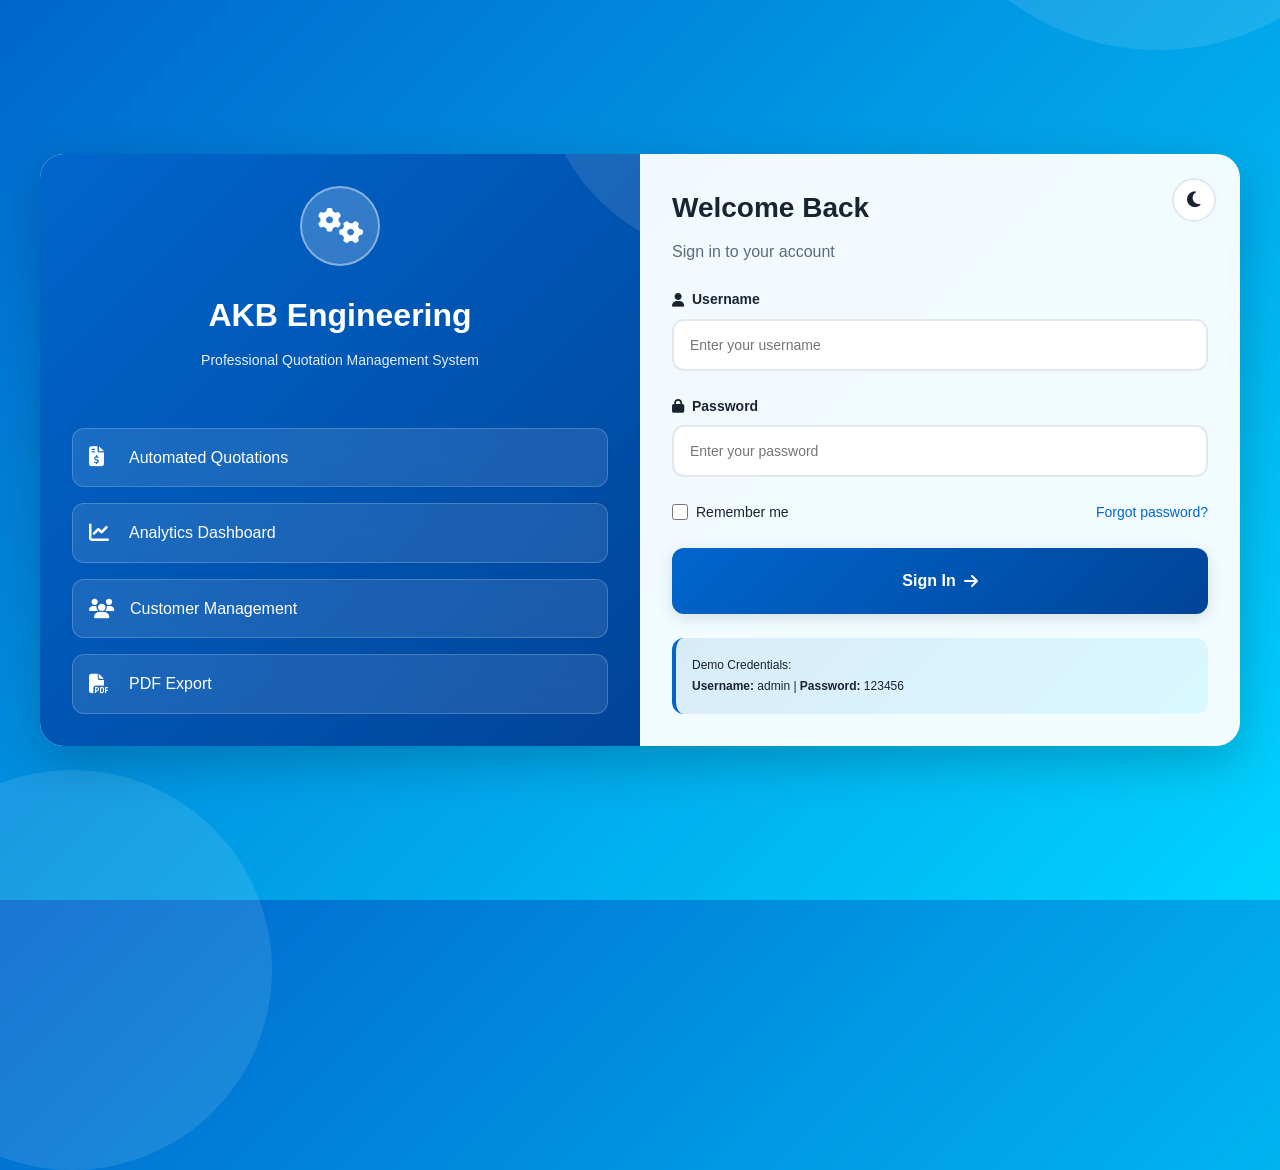
<file: index.html>
<!DOCTYPE html>
<html lang="en">
<head>
    <meta charset="UTF-8">
    <meta name="viewport" content="width=device-width, initial-scale=1.0">
    <title>AKB Engineering - Quotation Management System</title>
    <link rel="stylesheet" href="css/style.css">
    <link rel="stylesheet" href="https://cdnjs.cloudflare.com/ajax/libs/font-awesome/6.4.0/css/all.min.css">
</head>
<body class="login-page">
    <div class="login-container">
        <!-- Left Section with Branding -->
        <div class="login-left">
            <div class="login-brand">
                <div class="logo-circle">
                    <i class="fas fa-cogs"></i>
                </div>
                <h1>AKB Engineering</h1>
                <p>Professional Quotation Management System</p>
            </div>
            <div class="login-features">
                <div class="feature-item">
                    <i class="fas fa-file-invoice-dollar"></i>
                    <span>Automated Quotations</span>
                </div>
                <div class="feature-item">
                    <i class="fas fa-chart-line"></i>
                    <span>Analytics Dashboard</span>
                </div>
                <div class="feature-item">
                    <i class="fas fa-users"></i>
                    <span>Customer Management</span>
                </div>
                <div class="feature-item">
                    <i class="fas fa-file-pdf"></i>
                    <span>PDF Export</span>
                </div>
            </div>
        </div>

        <!-- Right Section with Login Form -->
        <div class="login-right">
            <div class="login-form-wrapper">
                <h2>Welcome Back</h2>
                <p>Sign in to your account</p>

                <form id="loginForm" class="login-form">
                    <div class="form-group">
                        <label for="username">
                            <i class="fas fa-user"></i> Username
                        </label>
                        <input 
                            type="text" 
                            id="username" 
                            placeholder="Enter your username"
                            required
                        >
                    </div>

                    <div class="form-group">
                        <label for="password">
                            <i class="fas fa-lock"></i> Password
                        </label>
                        <input 
                            type="password" 
                            id="password" 
                            placeholder="Enter your password"
                            required
                        >
                    </div>

                    <div class="form-options">
                        <label class="remember-me">
                            <input type="checkbox" id="rememberMe">
                            <span>Remember me</span>
                        </label>
                        <a href="#" class="forgot-password">Forgot password?</a>
                    </div>

                    <button type="submit" class="btn btn-primary btn-large">
                        Sign In <i class="fas fa-arrow-right"></i>
                    </button>

                    <div class="demo-login">
                        <p>Demo Credentials:</p>
                        <p><strong>Username:</strong> admin | <strong>Password:</strong> 123456</p>
                    </div>
                </form>
            </div>

            <div class="theme-toggle">
                <button id="themeToggle" class="theme-btn">
                    <i class="fas fa-moon"></i>
                </button>
            </div>
        </div>
    </div>

    <script src="js/storage.js"></script>
    <script src="js/auth.js"></script>
</body>
</html>
</file>
<file: css/style.css>
/* ========================================
   QUOTATION MANAGEMENT APP - MAIN STYLESHEET
   ======================================== */

:root {
    /* Primary Colors - Industrial Blue Theme */
    --primary-color: #0066cc;
    --primary-dark: #004499;
    --primary-light: #3399ff;
    
    /* Secondary Colors */
    --secondary-color: #00d4ff;
    --accent-color: #ff6b35;
    
    /* Neutral Colors */
    --white: #ffffff;
    --light-bg: #f0f4f8;
    --light-border: #e0e8f0;
    --text-dark: #1a2332;
    --text-light: #5a6b7d;
    --text-muted: #8a9aaa;
    
    /* Dark Theme */
    --dark-bg: #0f1419;
    --dark-card: #1a1f2e;
    --dark-border: #2a3142;
    --dark-text: #e8ecf1;
    --dark-text-light: #a8b5c5;
    
    /* Glassmorphism */
    --glass-bg: rgba(255, 255, 255, 0.7);
    --glass-border: rgba(255, 255, 255, 0.2);
    
    /* Shadows */
    --shadow-sm: 0 2px 8px rgba(0, 0, 0, 0.08);
    --shadow-md: 0 4px 16px rgba(0, 0, 0, 0.12);
    --shadow-lg: 0 8px 32px rgba(0, 0, 0, 0.16);
    --shadow-xl: 0 16px 48px rgba(0, 0, 0, 0.2);
    
    /* Spacing */
    --spacing-xs: 4px;
    --spacing-sm: 8px;
    --spacing-md: 16px;
    --spacing-lg: 24px;
    --spacing-xl: 32px;
    --spacing-2xl: 48px;
    
    /* Border Radius */
    --radius-sm: 8px;
    --radius-md: 12px;
    --radius-lg: 16px;
    --radius-xl: 24px;
    
    /* Transitions */
    --transition-fast: 0.15s ease;
    --transition-base: 0.3s ease;
    --transition-slow: 0.5s ease;
}

/* ========================================
   GLOBAL STYLES
   ======================================== */

* {
    margin: 0;
    padding: 0;
    box-sizing: border-box;
}

html {
    scroll-behavior: smooth;
}

body {
    font-family: -apple-system, BlinkMacSystemFont, 'Segoe UI', 'Roboto', 'Oxygen', 'Ubuntu', 'Cantarell', 'Fira Sans', 'Droid Sans', 'Helvetica Neue', sans-serif;
    background-color: var(--light-bg);
    color: var(--text-dark);
    line-height: 1.6;
    transition: background-color var(--transition-base), color var(--transition-base);
}

/* Dark Theme */
body.dark-theme {
    background-color: var(--dark-bg);
    color: var(--dark-text);
}

/* ========================================
   LOGIN PAGE STYLES
   ======================================== */

.login-page {
    min-height: 100vh;
    display: flex;
    align-items: center;
    justify-content: center;
    background: linear-gradient(135deg, #0066cc 0%, #00d4ff 100%);
    position: relative;
    overflow: hidden;
}

.login-page::before {
    content: '';
    position: absolute;
    top: -50%;
    right: -10%;
    width: 500px;
    height: 500px;
    background: rgba(255, 255, 255, 0.1);
    border-radius: 50%;
    animation: float 6s ease-in-out infinite;
}

.login-page::after {
    content: '';
    position: absolute;
    bottom: -30%;
    left: -10%;
    width: 400px;
    height: 400px;
    background: rgba(255, 255, 255, 0.1);
    border-radius: 50%;
    animation: float 8s ease-in-out infinite reverse;
}

@keyframes float {
    0%, 100% { transform: translateY(0px); }
    50% { transform: translateY(20px); }
}

.login-container {
    display: grid;
    grid-template-columns: 1fr 1fr;
    width: 100%;
    max-width: 1200px;
    background: rgba(255, 255, 255, 0.95);
    border-radius: var(--radius-xl);
    box-shadow: var(--shadow-xl);
    overflow: hidden;
    backdrop-filter: blur(10px);
    z-index: 1;
}

.login-left {
    background: linear-gradient(135deg, #0066cc 0%, #004499 100%);
    color: white;
    padding: var(--spacing-xl);
    display: flex;
    flex-direction: column;
    justify-content: space-between;
    position: relative;
    overflow: hidden;
}

.login-left::before {
    content: '';
    position: absolute;
    top: -50%;
    right: -50%;
    width: 400px;
    height: 400px;
    background: rgba(255, 255, 255, 0.1);
    border-radius: 50%;
}

.login-brand {
    position: relative;
    z-index: 2;
    text-align: center;
}

.logo-circle {
    width: 80px;
    height: 80px;
    background: rgba(255, 255, 255, 0.2);
    border: 2px solid rgba(255, 255, 255, 0.4);
    border-radius: 50%;
    display: flex;
    align-items: center;
    justify-content: center;
    font-size: 36px;
    margin: 0 auto var(--spacing-lg);
    backdrop-filter: blur(10px);
    animation: pulse 2s ease-in-out infinite;
}

@keyframes pulse {
    0%, 100% { transform: scale(1); }
    50% { transform: scale(1.05); }
}

.login-brand h1 {
    font-size: 32px;
    margin-bottom: var(--spacing-sm);
    font-weight: 700;
}

.login-brand p {
    font-size: 14px;
    opacity: 0.9;
}

.login-features {
    position: relative;
    z-index: 2;
    display: flex;
    flex-direction: column;
    gap: var(--spacing-md);
}

.feature-item {
    display: flex;
    align-items: center;
    gap: var(--spacing-md);
    padding: var(--spacing-md);
    background: rgba(255, 255, 255, 0.1);
    border-radius: var(--radius-md);
    backdrop-filter: blur(10px);
    border: 1px solid rgba(255, 255, 255, 0.2);
    transition: all var(--transition-base);
}

.feature-item:hover {
    background: rgba(255, 255, 255, 0.2);
    transform: translateX(5px);
}

.feature-item i {
    font-size: 20px;
    min-width: 24px;
}

.login-right {
    padding: var(--spacing-xl);
    display: flex;
    flex-direction: column;
    justify-content: center;
    position: relative;
}

.login-form-wrapper {
    max-width: 100%;
}

.login-form-wrapper h2 {
    font-size: 28px;
    margin-bottom: var(--spacing-sm);
    color: var(--text-dark);
}

.login-form-wrapper > p {
    color: var(--text-light);
    margin-bottom: var(--spacing-lg);
}

.login-form {
    display: flex;
    flex-direction: column;
    gap: var(--spacing-lg);
}

.form-group {
    display: flex;
    flex-direction: column;
}

.form-group label {
    font-size: 14px;
    font-weight: 600;
    color: var(--text-dark);
    margin-bottom: var(--spacing-sm);
    display: flex;
    align-items: center;
    gap: var(--spacing-sm);
}

.form-group input {
    padding: var(--spacing-md);
    border: 2px solid var(--light-border);
    border-radius: var(--radius-md);
    font-size: 14px;
    transition: all var(--transition-base);
    background: white;
    color: var(--text-dark);
}

.form-group input:focus {
    outline: none;
    border-color: var(--primary-color);
    box-shadow: 0 0 0 3px rgba(0, 102, 204, 0.1);
}

.form-options {
    display: flex;
    justify-content: space-between;
    align-items: center;
    font-size: 14px;
}

.remember-me {
    display: flex;
    align-items: center;
    gap: var(--spacing-sm);
    cursor: pointer;
    color: var(--text-dark);
}

.remember-me input[type="checkbox"] {
    width: 16px;
    height: 16px;
    cursor: pointer;
}

.forgot-password {
    color: var(--primary-color);
    text-decoration: none;
    transition: color var(--transition-base);
}

.forgot-password:hover {
    color: var(--primary-dark);
}

.demo-login {
    background: linear-gradient(135deg, rgba(0, 102, 204, 0.1) 0%, rgba(0, 212, 255, 0.1) 100%);
    padding: var(--spacing-md);
    border-radius: var(--radius-md);
    border-left: 4px solid var(--primary-color);
    font-size: 12px;
    color: var(--text-dark);
}

.demo-login p {
    margin: 2px 0;
}

.theme-toggle {
    position: absolute;
    top: var(--spacing-lg);
    right: var(--spacing-lg);
}

.theme-btn {
    width: 44px;
    height: 44px;
    border: 2px solid var(--light-border);
    background: white;
    border-radius: 50%;
    cursor: pointer;
    display: flex;
    align-items: center;
    justify-content: center;
    color: var(--text-dark);
    transition: all var(--transition-base);
    font-size: 18px;
}

.theme-btn:hover {
    background: var(--light-bg);
    border-color: var(--primary-color);
}

/* ========================================
   BUTTONS
   ======================================== */

.btn {
    display: inline-flex;
    align-items: center;
    justify-content: center;
    gap: var(--spacing-sm);
    padding: var(--spacing-md) var(--spacing-lg);
    border: none;
    border-radius: var(--radius-md);
    font-size: 14px;
    font-weight: 600;
    cursor: pointer;
    transition: all var(--transition-base);
    text-decoration: none;
    white-space: nowrap;
}

.btn-primary {
    background: linear-gradient(135deg, var(--primary-color) 0%, var(--primary-dark) 100%);
    color: white;
    box-shadow: var(--shadow-md);
}

.btn-primary:hover {
    transform: translateY(-2px);
    box-shadow: var(--shadow-lg);
}

.btn-primary:active {
    transform: translateY(0);
}

.btn-secondary {
    background: var(--light-bg);
    color: var(--text-dark);
    border: 1px solid var(--light-border);
}

.btn-secondary:hover {
    background: white;
    border-color: var(--primary-color);
}

.btn-success {
    background: #10b981;
    color: white;
}

.btn-danger {
    background: #ef4444;
    color: white;
}

.btn-warning {
    background: #f59e0b;
    color: white;
}

.btn-sm {
    padding: var(--spacing-sm) var(--spacing-md);
    font-size: 13px;
}

.btn-large {
    padding: var(--spacing-lg) var(--spacing-xl);
    font-size: 16px;
    width: 100%;
}

/* ========================================
   DASHBOARD LAYOUT
   ======================================== */

.app-container {
    display: grid;
    grid-template-columns: 250px 1fr;
    min-height: 100vh;
    gap: 0;
}

.sidebar {
    background: white;
    border-right: 1px solid var(--light-border);
    padding: var(--spacing-xl) 0;
    position: sticky;
    top: 0;
    height: 100vh;
    overflow-y: auto;
    display: flex;
    flex-direction: column;
    box-shadow: var(--shadow-sm);
    transition: all var(--transition-base);
}

body.dark-theme .sidebar {
    background: var(--dark-card);
    border-right-color: var(--dark-border);
}

.sidebar-header {
    padding: var(--spacing-md) var(--spacing-lg);
    margin-bottom: var(--spacing-lg);
    border-bottom: 1px solid var(--light-border);
}

body.dark-theme .sidebar-header {
    border-bottom-color: var(--dark-border);
}

.sidebar-logo {
    display: flex;
    align-items: center;
    gap: var(--spacing-md);
    cursor: pointer;
    transition: all var(--transition-base);
}

.sidebar-logo:hover {
    transform: scale(1.05);
}

.sidebar-logo-icon {
    width: 40px;
    height: 40px;
    background: linear-gradient(135deg, var(--primary-color) 0%, var(--secondary-color) 100%);
    border-radius: var(--radius-md);
    display: flex;
    align-items: center;
    justify-content: center;
    color: white;
    font-size: 20px;
}

.sidebar-logo-text h3 {
    font-size: 16px;
    color: var(--text-dark);
    margin: 0;
}

body.dark-theme .sidebar-logo-text h3 {
    color: var(--dark-text);
}

.sidebar-logo-text p {
    font-size: 11px;
    color: var(--text-muted);
    margin: 0;
}

.sidebar-nav {
    flex: 1;
    display: flex;
    flex-direction: column;
    gap: var(--spacing-sm);
}

.nav-item {
    display: flex;
    align-items: center;
    gap: var(--spacing-md);
    padding: var(--spacing-md) var(--spacing-lg);
    color: var(--text-dark);
    text-decoration: none;
    cursor: pointer;
    transition: all var(--transition-base);
    border-left: 3px solid transparent;
    font-size: 14px;
}

body.dark-theme .nav-item {
    color: var(--dark-text);
}

.nav-item:hover {
    background: var(--light-bg);
    border-left-color: var(--primary-color);
}

body.dark-theme .nav-item:hover {
    background: rgba(0, 102, 204, 0.1);
    border-left-color: var(--primary-light);
}

.nav-item.active {
    background: linear-gradient(90deg, rgba(0, 102, 204, 0.1) 0%, transparent 100%);
    border-left-color: var(--primary-color);
    color: var(--primary-color);
    font-weight: 600;
}

body.dark-theme .nav-item.active {
    background: rgba(0, 102, 204, 0.2);
    color: var(--secondary-color);
}

.nav-item i {
    font-size: 18px;
    min-width: 24px;
}

.sidebar-footer {
    padding: var(--spacing-lg);
    border-top: 1px solid var(--light-border);
    display: flex;
    flex-direction: column;
    gap: var(--spacing-md);
}

body.dark-theme .sidebar-footer {
    border-top-color: var(--dark-border);
}

.user-profile {
    display: flex;
    align-items: center;
    gap: var(--spacing-md);
    padding: var(--spacing-md);
    background: var(--light-bg);
    border-radius: var(--radius-md);
    text-decoration: none;
    color: var(--text-dark);
    transition: all var(--transition-base);
}

body.dark-theme .user-profile {
    background: rgba(0, 102, 204, 0.1);
    color: var(--dark-text);
}

.user-profile:hover {
    background: linear-gradient(135deg, rgba(0, 102, 204, 0.1) 0%, rgba(0, 212, 255, 0.1) 100%);
}

.user-avatar {
    width: 36px;
    height: 36px;
    background: linear-gradient(135deg, var(--primary-color) 0%, var(--secondary-color) 100%);
    border-radius: 50%;
    display: flex;
    align-items: center;
    justify-content: center;
    color: white;
    font-size: 16px;
    font-weight: 700;
}

.user-info h4 {
    font-size: 13px;
    margin: 0;
    color: var(--text-dark);
}

body.dark-theme .user-info h4 {
    color: var(--dark-text);
}

.user-info p {
    font-size: 11px;
    margin: 0;
    color: var(--text-muted);
}

.main-content {
    display: flex;
    flex-direction: column;
}

.header {
    background: rgba(255, 255, 255, 0.92);
    border-bottom: none;
    padding: var(--spacing-lg) var(--spacing-xl);
    display: flex;
    justify-content: space-between;
    align-items: center;
    box-shadow: 0 18px 50px rgba(15, 23, 42, 0.08);
    backdrop-filter: blur(14px);
}

body.dark-theme .header {
    background: rgba(17, 24, 39, 0.95);
    border-bottom-color: var(--dark-border);
}

.header-left {
    display: flex;
    align-items: center;
    gap: var(--spacing-lg);
}

.header-title h1 {
    font-size: 24px;
    margin: 0;
    color: var(--text-dark);
}

body.dark-theme .header-title h1 {
    color: var(--dark-text);
}

.header-title p {
    font-size: 12px;
    color: var(--text-muted);
    margin: 0;
}

.header-right {
    display: flex;
    align-items: center;
    gap: var(--spacing-lg);
}

.header-brand {
    font-family: 'Georgia', 'Times New Roman', serif;
    font-size: 28px;
    color: var(--primary-color);
    font-weight: 800;
    letter-spacing: 0.12em;
    text-transform: lowercase;
    background: linear-gradient(135deg, #0066cc 0%, #00d4ff 100%);
    -webkit-background-clip: text;
    -webkit-text-fill-color: transparent;
}

.contact-panel {
    display: flex;
    flex-wrap: wrap;
    gap: var(--spacing-lg);
    padding: var(--spacing-lg);
    background: linear-gradient(135deg, rgba(0, 102, 204, 0.08), rgba(255, 255, 255, 0.95));
    border-radius: var(--radius-xl);
    border: 1px solid rgba(0, 102, 204, 0.12);
    margin-bottom: var(--spacing-lg);
    box-shadow: var(--shadow-sm);
}

.contact-item {
    min-width: 220px;
    display: flex;
    flex-direction: column;
    gap: 0.35rem;
}

.contact-item strong {
    color: var(--text-dark);
    font-size: 13px;
    text-transform: uppercase;
    letter-spacing: 0.08em;
}

.contact-item span {
    color: var(--text-muted);
    font-size: 15px;
    line-height: 1.5;
}

.search-box {
    display: flex;
    align-items: center;
    gap: var(--spacing-md);
    background: var(--light-bg);
    padding: var(--spacing-md) var(--spacing-lg);
    border-radius: var(--radius-md);
    border: 1px solid var(--light-border);
    transition: all var(--transition-base);
}

body.dark-theme .search-box {
    background: rgba(0, 102, 204, 0.1);
    border-color: var(--dark-border);
}

.search-box:focus-within {
    border-color: var(--primary-color);
    box-shadow: 0 0 0 3px rgba(0, 102, 204, 0.1);
}

.search-box input {
    background: transparent;
    border: none;
    outline: none;
    color: var(--text-dark);
    font-size: 14px;
    width: 200px;
}

body.dark-theme .search-box input {
    color: var(--dark-text);
}

.search-box input::placeholder {
    color: var(--text-muted);
}

.header-actions {
    display: flex;
    gap: var(--spacing-md);
}

.header-btn {
    width: 40px;
    height: 40px;
    background: var(--light-bg);
    border: 1px solid var(--light-border);
    border-radius: var(--radius-md);
    cursor: pointer;
    display: flex;
    align-items: center;
    justify-content: center;
    color: var(--text-dark);
    font-size: 16px;
    transition: all var(--transition-base);
    position: relative;
}

body.dark-theme .header-btn {
    background: rgba(0, 102, 204, 0.1);
    border-color: var(--dark-border);
    color: var(--dark-text);
}

.header-btn:hover {
    background: white;
    border-color: var(--primary-color);
    color: var(--primary-color);
}

body.dark-theme .header-btn:hover {
    background: rgba(0, 102, 204, 0.2);
    color: var(--secondary-color);
}

.notification-badge {
    position: absolute;
    top: -8px;
    right: -8px;
    background: var(--accent-color);
    color: white;
    width: 20px;
    height: 20px;
    border-radius: 50%;
    display: flex;
    align-items: center;
    justify-content: center;
    font-size: 11px;
    font-weight: 700;
}

.content {
    padding: var(--spacing-xl);
    flex: 1;
    overflow-y: auto;
    min-height: calc(100vh - 160px);
}

/* ========================================
   DASHBOARD STATS
   ======================================== */

.stats-grid {
    display: grid;
    grid-template-columns: repeat(auto-fit, minmax(250px, 1fr));
    gap: var(--spacing-lg);
    margin-bottom: var(--spacing-2xl);
}

.stat-card {
    background: white;
    border-radius: var(--radius-lg);
    padding: var(--spacing-lg);
    box-shadow: var(--shadow-md);
    transition: all var(--transition-base);
    border: 1px solid var(--light-border);
    position: relative;
    overflow: hidden;
}

body.dark-theme .stat-card {
    background: var(--dark-card);
    border-color: var(--dark-border);
}

.stat-card::before {
    content: '';
    position: absolute;
    top: -50%;
    right: -50%;
    width: 200px;
    height: 200px;
    background: linear-gradient(135deg, rgba(0, 102, 204, 0.1) 0%, transparent 100%);
    border-radius: 50%;
}

.stat-card:hover {
    transform: translateY(-5px);
    box-shadow: var(--shadow-lg);
}

.stat-header {
    display: flex;
    justify-content: space-between;
    align-items: flex-start;
    margin-bottom: var(--spacing-md);
    position: relative;
    z-index: 1;
}

.stat-title {
    font-size: 13px;
    color: var(--text-muted);
    text-transform: uppercase;
    letter-spacing: 0.5px;
    font-weight: 600;
}

.stat-icon {
    width: 44px;
    height: 44px;
    background: linear-gradient(135deg, var(--primary-color) 0%, var(--secondary-color) 100%);
    border-radius: var(--radius-md);
    display: flex;
    align-items: center;
    justify-content: center;
    color: white;
    font-size: 20px;
}

.stat-value {
    font-size: 32px;
    font-weight: 700;
    color: var(--text-dark);
    margin-bottom: var(--spacing-sm);
    position: relative;
    z-index: 1;
}

body.dark-theme .stat-value {
    color: var(--dark-text);
}

.stat-change {
    display: flex;
    align-items: center;
    gap: var(--spacing-sm);
    font-size: 13px;
}

.stat-change.positive {
    color: #10b981;
}

.stat-change.negative {
    color: #ef4444;
}

/* ========================================
   CARDS & CONTAINERS
   ======================================== */

.card {
    background: linear-gradient(180deg, #ffffff, #f7fbff);
    border-radius: var(--radius-lg);
    box-shadow: 0 18px 45px rgba(15, 23, 42, 0.08);
    border: none;
    transition: all var(--transition-base);
}

body.dark-theme .card {
    background: var(--dark-card);
    border-color: var(--dark-border);
}

.card-header {
    padding: var(--spacing-lg);
    border-bottom: 1px solid var(--light-border);
    display: flex;
    justify-content: space-between;
    align-items: center;
}

body.dark-theme .card-header {
    border-bottom-color: var(--dark-border);
}

.card-header h2 {
    font-size: 18px;
    margin: 0;
    color: var(--text-dark);
}

body.dark-theme .card-header h2 {
    color: var(--dark-text);
}

.card-content {
    padding: var(--spacing-lg);
}

.card-footer {
    padding: var(--spacing-lg);
    border-top: 1px solid var(--light-border);
    display: flex;
    justify-content: flex-end;
    gap: var(--spacing-md);
}

body.dark-theme .card-footer {
    border-top-color: var(--dark-border);
}

/* ========================================
   FORMS
   ======================================== */

.form-section {
    margin-bottom: var(--spacing-xl);
}

.form-section-title {
    font-size: 16px;
    font-weight: 600;
    color: var(--text-dark);
    margin-bottom: var(--spacing-md);
    display: flex;
    align-items: center;
    gap: var(--spacing-md);
}

body.dark-theme .form-section-title {
    color: var(--dark-text);
}

.form-section-title::before {
    content: '';
    width: 4px;
    height: 20px;
    background: linear-gradient(180deg, var(--primary-color) 0%, var(--secondary-color) 100%);
    border-radius: 2px;
}

.form-grid {
    display: grid;
    grid-template-columns: repeat(auto-fit, minmax(200px, 1fr));
    gap: var(--spacing-lg);
}

.form-input-group {
    display: flex;
    flex-direction: column;
}

.form-input-group label {
    font-size: 13px;
    font-weight: 600;
    color: var(--text-dark);
    margin-bottom: var(--spacing-sm);
}

body.dark-theme .form-input-group label {
    color: var(--dark-text);
}

.form-input-group input,
.form-input-group select,
.form-input-group textarea {
    padding: var(--spacing-md);
    border: 1px solid rgba(0, 102, 204, 0.12);
    border-radius: var(--radius-md);
    font-size: 14px;
    transition: all var(--transition-base);
    font-family: inherit;
    background: #fcfdff;
    color: var(--text-dark);
}

body.dark-theme .form-input-group input,
body.dark-theme .form-input-group select,
body.dark-theme .form-input-group textarea {
    background: rgba(0, 102, 204, 0.05);
    border-color: var(--dark-border);
    color: var(--dark-text);
}

.form-input-group input:focus,
.form-input-group select:focus,
.form-input-group textarea:focus {
    outline: none;
    border-color: var(--primary-color);
    box-shadow: 0 0 0 3px rgba(0, 102, 204, 0.1);
}

.form-input-group textarea {
    resize: vertical;
    min-height: 120px;
}

/* ========================================
   TABLES
   ======================================== */

.table-wrapper {
    overflow-x: auto;
    border-radius: var(--radius-lg);
}

.table {
    width: 100%;
    border-collapse: collapse;
    font-size: 14px;
}

.table thead {
    background: var(--light-bg);
}

body.dark-theme .table thead {
    background: rgba(0, 102, 204, 0.1);
}

.table th {
    padding: var(--spacing-md) var(--spacing-lg);
    text-align: left;
    font-weight: 600;
    color: var(--text-dark);
    border-bottom: 2px solid var(--light-border);
}

body.dark-theme .table th {
    color: var(--dark-text);
    border-bottom-color: var(--dark-border);
}

.table td {
    padding: var(--spacing-md) var(--spacing-lg);
    border-bottom: 1px solid var(--light-border);
    color: var(--text-dark);
}

body.dark-theme .table td {
    border-bottom-color: var(--dark-border);
    color: var(--dark-text);
}

.table tbody tr {
    transition: all var(--transition-base);
}

.table tbody tr:hover {
    background: var(--light-bg);
}

body.dark-theme .table tbody tr:hover {
    background: rgba(0, 102, 204, 0.1);
}

/* ========================================
   MODALS
   ======================================== */

.modal {
    display: none;
    position: fixed;
    top: 0;
    left: 0;
    width: 100%;
    height: 100%;
    background: rgba(0, 0, 0, 0.5);
    z-index: 1000;
    align-items: center;
    justify-content: center;
    backdrop-filter: blur(4px);
    animation: fadeIn 0.3s ease;
}

.modal.active {
    display: flex;
}

.modal-content {
    background: white;
    border-radius: var(--radius-lg);
    max-width: 500px;
    width: 90%;
    max-height: 90vh;
    overflow-y: auto;
    box-shadow: var(--shadow-xl);
    animation: slideUp 0.3s ease;
}

body.dark-theme .modal-content {
    background: var(--dark-card);
}

@keyframes fadeIn {
    from { opacity: 0; }
    to { opacity: 1; }
}

@keyframes slideUp {
    from {
        transform: translateY(20px);
        opacity: 0;
    }
    to {
        transform: translateY(0);
        opacity: 1;
    }
}

.modal-header {
    padding: var(--spacing-lg);
    border-bottom: 1px solid var(--light-border);
    display: flex;
    justify-content: space-between;
    align-items: center;
}

body.dark-theme .modal-header {
    border-bottom-color: var(--dark-border);
}

.modal-header h2 {
    margin: 0;
    font-size: 20px;
    color: var(--text-dark);
}

body.dark-theme .modal-header h2 {
    color: var(--dark-text);
}

.modal-close {
    background: none;
    border: none;
    color: var(--text-muted);
    font-size: 24px;
    cursor: pointer;
    transition: color var(--transition-base);
}

.modal-close:hover {
    color: var(--text-dark);
}

.modal-body {
    padding: var(--spacing-lg);
}

.modal-footer {
    padding: var(--spacing-lg);
    border-top: 1px solid var(--light-border);
    display: flex;
    gap: var(--spacing-md);
    justify-content: flex-end;
}

body.dark-theme .modal-footer {
    border-top-color: var(--dark-border);
}

/* ========================================
   RESPONSIVE
   ======================================== */

@media (max-width: 768px) {
    .app-container {
        grid-template-columns: 1fr;
    }

    .sidebar {
        position: fixed;
        left: -250px;
        height: 100%;
        z-index: 100;
        transition: left var(--transition-base);
    }

    .sidebar.open {
        left: 0;
    }

    .login-container {
        grid-template-columns: 1fr;
    }

    .login-left {
        display: none;
    }

    .stats-grid {
        grid-template-columns: 1fr;
    }

    .form-grid {
        grid-template-columns: 1fr;
    }

    .search-box input {
        width: 150px;
    }
}

/* ========================================
   ANIMATIONS
   ======================================== */

@keyframes slideIn {
    from {
        opacity: 0;
        transform: translateX(-20px);
    }
    to {
        opacity: 1;
        transform: translateX(0);
    }
}

@keyframes fadeInUp {
    from {
        opacity: 0;
        transform: translateY(20px);
    }
    to {
        opacity: 1;
        transform: translateY(0);
    }
}

.page-enter {
    animation: fadeInUp 0.3s ease;
}

/* ========================================
   TOAST NOTIFICATIONS
   ======================================== */

.toast-container {
    position: fixed;
    top: var(--spacing-lg);
    right: var(--spacing-lg);
    z-index: 2000;
    display: flex;
    flex-direction: column;
    gap: var(--spacing-md);
}

.toast {
    background: white;
    padding: var(--spacing-lg);
    border-radius: var(--radius-md);
    box-shadow: var(--shadow-lg);
    display: flex;
    align-items: center;
    gap: var(--spacing-md);
    min-width: 300px;
    animation: slideIn 0.3s ease;
}

body.dark-theme .toast {
    background: var(--dark-card);
    color: var(--dark-text);
}

.toast.success {
    border-left: 4px solid #10b981;
}

.toast.error {
    border-left: 4px solid #ef4444;
}

.toast.info {
    border-left: 4px solid var(--primary-color);
}

.toast.warning {
    border-left: 4px solid #f59e0b;
}

.toast-icon {
    font-size: 20px;
    min-width: 24px;
}

.toast-message {
    flex: 1;
    font-size: 14px;
}

.toast-close {
    background: none;
    border: none;
    color: var(--text-muted);
    cursor: pointer;
    font-size: 16px;
}

/* ========================================
   LOADING & EMPTY STATES
   ======================================== */

.loading {
    display: flex;
    align-items: center;
    justify-content: center;
    padding: var(--spacing-2xl);
}

.spinner {
    width: 40px;
    height: 40px;
    border: 3px solid var(--light-border);
    border-top-color: var(--primary-color);
    border-radius: 50%;
    animation: spin 0.8s linear infinite;
}

body.dark-theme .spinner {
    border-color: var(--dark-border);
}

@keyframes spin {
    to { transform: rotate(360deg); }
}

.empty-state {
    display: flex;
    flex-direction: column;
    align-items: center;
    justify-content: center;
    padding: var(--spacing-2xl);
    text-align: center;
    color: var(--text-muted);
}

.empty-state-icon {
    font-size: 64px;
    margin-bottom: var(--spacing-lg);
    opacity: 0.5;
}

.empty-state-title {
    font-size: 18px;
    font-weight: 600;
    color: var(--text-dark);
    margin-bottom: var(--spacing-sm);
}

body.dark-theme .empty-state-title {
    color: var(--dark-text);
}

.empty-state-text {
    font-size: 14px;
    color: var(--text-muted);
    margin-bottom: var(--spacing-lg);
}

/* ========================================
   UTILITY CLASSES
   ======================================== */

.text-center {
    text-align: center;
}

.text-right {
    text-align: right;
}

.mt-sm { margin-top: var(--spacing-sm); }
.mt-md { margin-top: var(--spacing-md); }
.mt-lg { margin-top: var(--spacing-lg); }

.mb-sm { margin-bottom: var(--spacing-sm); }
.mb-md { margin-bottom: var(--spacing-md); }
.mb-lg { margin-bottom: var(--spacing-lg); }

.p-md { padding: var(--spacing-md); }
.p-lg { padding: var(--spacing-lg); }

.hidden {
    display: none !important;
}

.visible {
    display: block !important;
}

/* Scrollbar Styling */
::-webkit-scrollbar {
    width: 8px;
    height: 8px;
}

::-webkit-scrollbar-track {
    background: var(--light-bg);
}

body.dark-theme ::-webkit-scrollbar-track {
    background: var(--dark-bg);
}

::-webkit-scrollbar-thumb {
    background: var(--light-border);
    border-radius: 4px;
}

::-webkit-scrollbar-thumb:hover {
    background: var(--text-muted);
}
</file>
